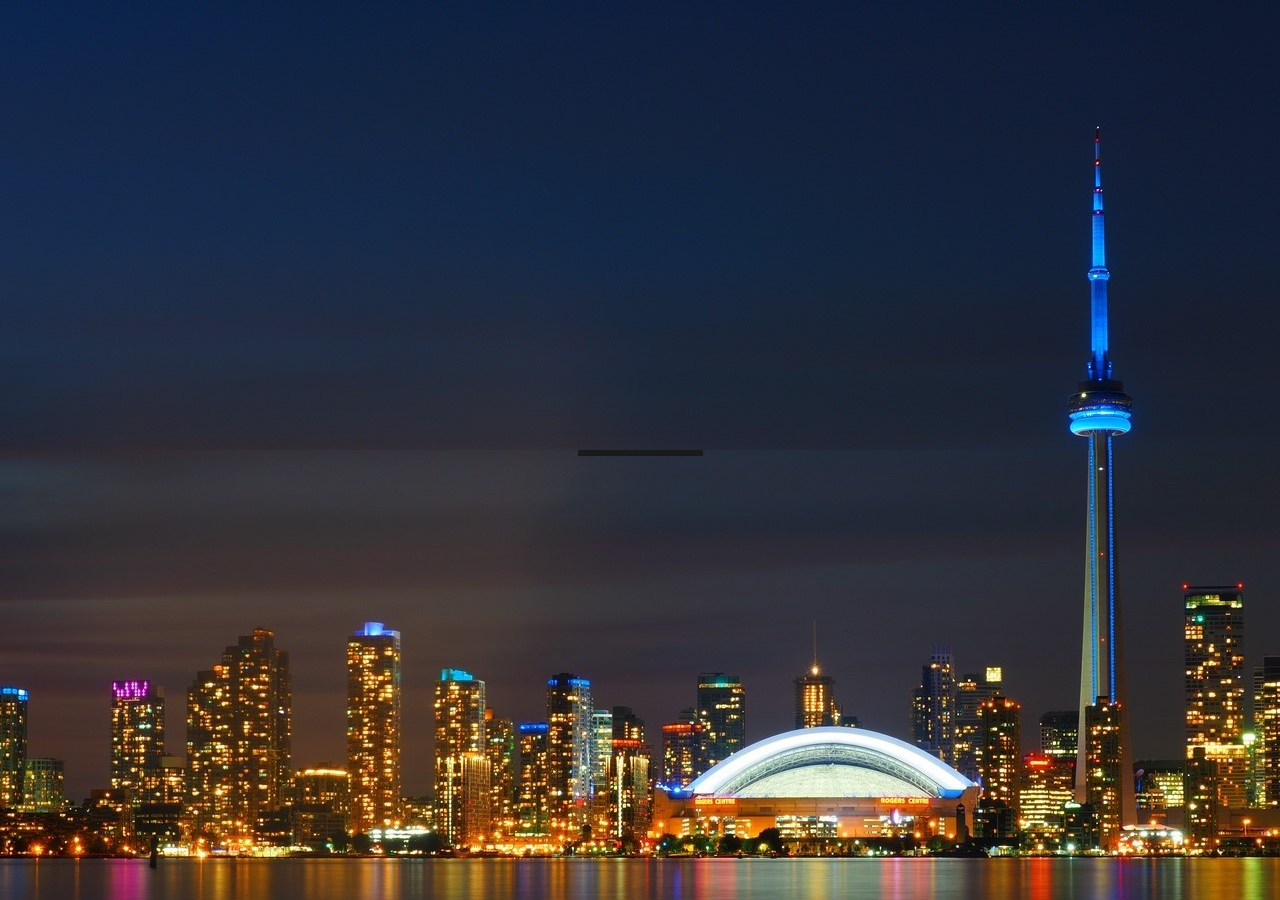
<file: experiencia.html>
<!doctype html>

<html lang="pt-br">

	<head>

	    <meta charset="utf-8">
       <meta http-equiv="X-UA-Compatible" content="IE=edge">
       <meta name="viewport" content="width=device-width, initial-scale=1">
		   <title>IT Company - BRASIL</title>
		<!--icone na guia-->
    <link rel="shortcut icon" href="img/logo-cloud.png" type="image/x-icon"/>
       <!--icone na guia-->
       
		  <!--<link rel="stylesheet" type="text/css"  href="style/splash.css" />-->
      <link rel="stylesheet" type="text/css"  href="style/animacao.css" />
		  <link href="bootstrap/css/bootstrap.min.css" rel="stylesheet">
  <script src="js/jquery-1.9.js"></script>
  <script src="js/animacao.js"></script>
      <!--Jquery-->
    
      
         <!--Jquery-->
            <!--Javascript-->
         <!--<script language="javascript" src="js/splashpage.js"></script>-->
            <!--Javascript-->

		  <meta charset="utf-8" /> <!-- Usar todos os sinais-->


		 <!-- HTML5 shim and Respond.js for IE8 support of HTML5 elements and media queries -->
    <!-- WARNING: Respond.js doesn't work if you view the page via file:// -->
    <!--[if lt IE 9]>
      <script src="https://oss.maxcdn.com/html5shiv/3.7.2/html5shiv.min.js"></script>
      <script src="https://oss.maxcdn.com/respond/1.4.2/respond.min.js"></script>
    <![endif]-->

	</head>
  
  <!--
     <div class="menu-scroll">
        <ul class="lista-menu">
            <li id="one" data-section="#home-section" class="liga"></li>
            <li id="two" data-section="#about-section" class="desliga"></li>
            <li id="three" data-section="#design-section" class="desliga"></li>
            <li id="four" data-section="#experience-section" class="desliga"></li>
            <li id="five" data-section="#video-section" class="desliga"></li>
            <li id="six" data-section="#our-section" class="desliga"></li>
            <li id="seven" data-section="#services-section" class="desliga"></li>
            <li id="eight" data-section="#testimonials-section" class="desliga"></li>
            <li id="nine" data-section="#technology-section" class="desliga"></li>
            <li id="ten" data-section="#contact-section" class="desliga"></li>
        </ul>

    </div>-->



		<body>

			<!--
  			  <nav class="navbar navbar-fixed-top navbar-inverse navbar-transparente ">
  			  
      				<div class="container-fluid">
        
        			<div class="navbar-header">
         				 <button type="button" class="navbar-toggle collapsed" 
               			data-toggle="collapse" data-target="#barra-navegacao">
           					   <span class="sr-only">Alternar Menu</span>
           					   <span class="icon-bar"></span>
           					   <span class="icon-bar"></span>
            			    	<span class="icon-bar"></span>
         				 </button>
         			 
         			 	  <a href="index.html" class="navbar-brand"> <span class="img-logo">IT Company</span> </a>
        			</div>

        			<div class="collapse navbar-collapse" id="barra-navegacao">

         			 <ul class="nav navbar-nav navbar-right ml-auto">
            			
            			<li> <a href="#">Página Inicial</a> </li>
            				  <li class="active"> <a href="#section-1">Serviços</a></li>
                 
            						<li class="active"> <a href="#carousel">Produtos</a> </li>
           							  <li> <a href="#">Clientes</a> </li>
          							  <li> <a href="#">Empresas</a> </li>
          						  
            						<li class="dropdown"> 
             							 <a href="#" class="dropdown-toggle" data-toggle="dropdown">
              							<p style="font-size: 25px"> 
              							   <span class="glyphicon glyphicon-user"></span>
              							</p>
              							</a> 
             								 <ul class="dropdown-menu">
                								<li> <a href="#">Editar</a> </li>
                								<li> <a href="#">Logout</a> </li>
              								</ul>
            						</li>
            					
          				</ul>

       				 </div>

     		 		</div>
   			 </nav>-->
        
  

              <!--============================SPLASH PAGE versao 1===================-->
              <!--<div class="load">
                <div class="splashlogo">
                    <span style="color: white;">IT</span><span style="color:#0174DF;">Company</span>
                </div>
                <div class="load-frame">
                  <div class="load1" id="load1"></div>
                  <div class="load2" id="load2"></div>
                  
                </div>
                
              </div>-->
              <!--======================================================================-->
              <!--============================SPLASH PAGE versao 2======================->
               <div class="page-container">
                <div class="ellipse-container">
                    <h2 class="greeting">ITCompany</h2>
                     <div class="ellipse ellipse_outer-thin"></div>
                     <div class="ellipse ellipse-orbit"></div>
                     <div class="ellipse ellipse_outer-thick"></div> 
                </div>
              </div>
              <--======================================================================-->
<div class="wrapper">
  <div class="up"></div>
  <div class="loading"></div>
  <div class="down"></div>
</div>

            <!--  
              <section>
                </br>
                </br>
                </br>
                </br>
                </br>
                </br>
                </br>
                </br>
                </br>
                </br>
                    </br>
                </br>
                </br>
                </br>
                </br>
                </br>
                </br>
                </br>
                </br>
                </br>
                    </br>
                </br>
                </br>
                </br>
                </br>
                </br>
                </br>
                </br>
                </br>
                </br>
                    </br>
                </br>
                </br>
                </br>
                </br>
                </br>
                </br>
                </br>
                </br>
                </br>
                    </br>
                </br>
                </br>
                </br>
                </br>
                </br>
                </br>
                </br>
                </br>
                </br>
              </section>


			<footer id="rodape">
			   	<div class="container">
					     <div class="row">
						      <div class="col-md-2">
							         <span class="img-logo2"> IT Company</span>
						      </div>
					           	<div class="col-md-2">
							             <h4> SOBRE A IT</h4>
								         <ul class="nav">
									             <li><a href="">Sobre</a></li>
								        	     <li><a href="">Empregos</a></li>
									             <li><a href="">Novidades</a></li>
									             <li><a href="">Produtos</a></li>
									             <li><a href=""></a></li>
								         </ul>
						
						           </div>
						          <div class="col-md-2">
							
							                 <h4> FALE CONOSCO</h4>
							             <ul class="nav">
									             <li><a href="">Entre em contato com a IT</a></li>
									             <li><a href="">Conheça nossos parceiros</a></li>
									             <li><a href="">Localize um revendedor</a></li>
								          </ul>
						          </div>
						          <div class="col-md-2">
					
							               <h4> TRABALHE CONOSCO</h4>
							                 <ul class="nav">
									
									                 <li><a href="">Buscar vagas de emprego</a></li>
									                 <li><a href="">Torne-se parceiro</a></li>
                                   <li><a href="">Contatos</a></li>
								              </ul>
						          </div>
						          <div class="col-md-4">
						
							               <ul class="nav">
									                 <li class="social"><a href=""><img src="img/facebook.png"></a></li>
									                 <li class="social"><a href=""><img src="img/instagram.png"></a></li>
									                 <li class="social"><a href=""><img src="img/twitter.png"></a></li>
								
								            </ul>
						         </div>
						
				      	</div>
					
				      </div>-->


				<!-- jQuery (necessary for Bootstrap's JavaScript plugins) -->
    			<script src="https://ajax.googleapis.com/ajax/libs/jquery/1.11.3/jquery.min.js"></script>
    			<!-- Include all compiled plugins (below), or include individual files as needed -->
    			<script src="bootstrap/js/bootstrap.min.js"></script>
		</body>

</html>
</file>
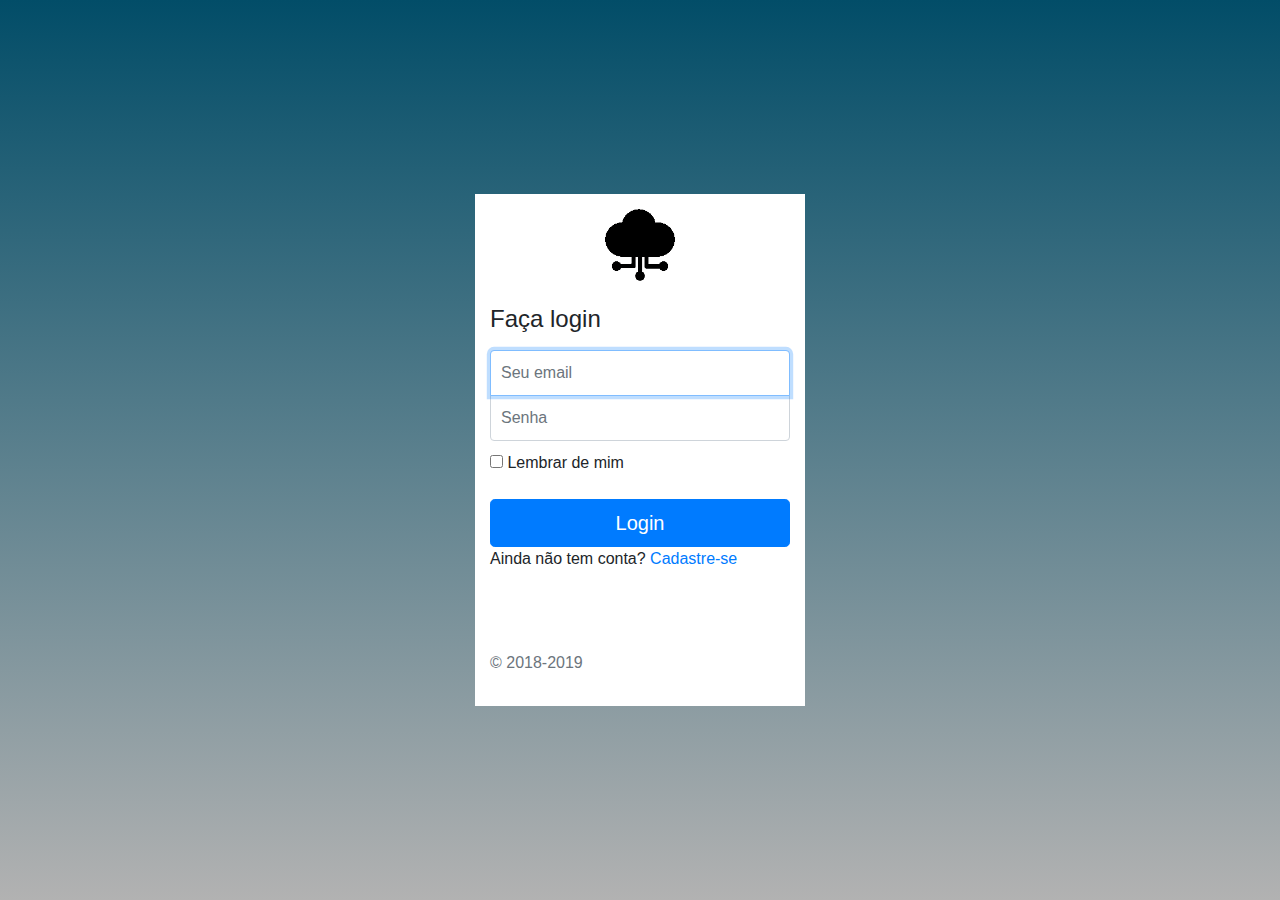
<file: login.html>
<!doctype html>

<html lang="pt-br">

	<head>

	    <meta charset="utf-8">
       <meta http-equiv="X-UA-Compatible" content="IE=edge">
       <meta name="viewport" content="width=device-width, initial-scale=1">
		   <title>IT Company - BRASIL</title>
		<!--icone na guia-->
        <link rel="shortcut icon" href="img/logo-cloud.png" type="image/x-icon"/>
       <!--icone na guia-->
       
		  <link rel="stylesheet" type="text/css"  href="style/login.css" />
		  <link href="bootstrap/css/bootstrap.min.css" rel="stylesheet">

      <!--Jquery-->
      <script src="https://code.jquery.com/jquery-3.3.1.js"></script>
         <!--Jquery-->
            <!--Javascript-->
         <!--<script language="javascript" src="js/splashpage.js"></script>-->
            <!--Javascript-->

		  <meta charset="utf-8" /> <!-- Usar todos os sinais-->


		 <!-- HTML5 shim and Respond.js for IE8 support of HTML5 elements and media queries -->
    <!-- WARNING: Respond.js doesn't work if you view the page via file:// -->
    <!--[if lt IE 9]>
      <script src="https://oss.maxcdn.com/html5shiv/3.7.2/html5shiv.min.js"></script>
      <script src="https://oss.maxcdn.com/respond/1.4.2/respond.min.js"></script>
    <![endif]-->

	</head>

		<body>
                <form class="form-signin">
                        <center><img class="mb-4" src="img/cloud-login.png" alt="" width="72" height="72"></center>
                        <h1 class="h4 mb-3 font-weight-normal">Faça login</h1>
                        <label for="inputEmail" class="sr-only">Endereço de email</label>
                        <input type="email" id="inputEmail" class="form-control" placeholder="Seu email" required="" autofocus="">
                        <label for="inputPassword" class="sr-only">Senha</label>
                        <input type="password" id="inputPassword" class="form-control" placeholder="Senha" required="">
                        <div class="checkbox mb-3">
                          <label>
                            <input type="checkbox" value="remember-me"> Lembrar de mim
                          </label>
                        </div>
                        <button class="btn btn-lg btn-primary btn-block" type="submit">Login</button>
                        <p class="link">
                                Ainda não tem conta?
                                <a href="#paracadastro">Cadastre-se</a> </p>
                        <p class="mt-5 mb-3 text-muted">© 2018-2019</p>
                      </form>
		
				<!-- jQuery (necessary for Bootstrap's JavaScript plugins) -->
    			<script src="https://ajax.googleapis.com/ajax/libs/jquery/1.11.3/jquery.min.js"></script>
    			<!-- Include all compiled plugins (below), or include individual files as needed -->
                <script src="bootstrap/js/bootstrap.min.js"></script>
                <!--
                <footer id="fw-footer" class="container pinned">
                        <nav id="fw-footer-nav">
                          <ul>
                            <li><a data-url="" href="" data-text="Termos_e_condicoes">Termos e condições</a></li>
                            <li><a data-url="" href="" data-text="privacidade">Privacidade</a></li>
                            <li><a data-url="" href="" data-text="cookies">Cookies</a></li>
                            <li><a data-url="" href="" data-text="marcas_comercias">Marcas comerciais</a></li>
                          </ul>
                        </nav>
                      </footer>-->
		</body>

</html>
</file>
<file: style/splash.css>
/*================================================Splash page versao 1================================================================================*/
/*.load{
  width:100%;
  height:100%;
  background:black;
  position: fixed;
  top:0;
  left: 0;
  z-index:1;
}
.splashlogo{
  width: 300px;
  height: 70px;
  margin: 150px auto 50px auto ;
  font-size: 50px;
  text-shadow: -1px 2px 2px #000 ;
  text-align:center;
  color: azure;
}
.load-frame{
  width: 70px;
  height: 70px;
  margin: auto;
  position: relative;

}
.load1, .load2{
  position: absolute;
  border: 5px solid transparent;
  border-radius: 50%;
}
.load1{
  width: 70px;
  height: 70px;
  border-top: 5px solid azure;
  border-bottom: 5px solid azure;
  animation: clockwisesoin 2s linear 3;
}

.load2{
  width: 60px;
  height: 60px;
  border-left: 5px solid #0174DF;
  border-right:5px solid #0174DF;
  top: 5px; 
  left: 5px;
  animation: anticlockwisesoin 2s linear 3;
}
@keyframes clockwisesoin{
  from {transform: rotate(0deg);}
  to {transform: rotate(360deg);}
}
@keyframes anticlockwisesoin{
  from {transform: rotate(0deg);}
  to {transform: rotate(-360deg);}
}

@keyframes fadeout{
  from {opacity: 1;}
  to {opacity: 0;}
}*/
/*==========================================================================================================================================*/
/*================================================Splash page versao 2======================================================================*/
.page-container{
  width: 100%;
  min-height: 100%;
  height: 100vh;
  background-image: url(../img/lampada2.jpeg);
  background-position: center; 
  background-repeat: no-repeat;
  overflow: hidden;
  display: table;
  font-family: "Monteserrant",sans-serif;
  color: white;#09389E;


}
.ellipse-container{
  width: 50rem;
  height:50rem;
  border-radius: 50%;
  margin: 0 auto;
  position: relative;
  top: 7rem;
}
.ellipse-container .greeting{
  position: relative;
  top: 10rem;
  left: -9rem;
  right: 0;
  margin: 0 auto;
  text-transform: uppercase;
  letter-spacing: 2rem;
  font-size: 8rem;
  font-weight: 400;
  opacity: .5;
}
.ellipse-container .greeting:after{
  content: '';
  width: .3rem;
  height: .3rem;
  border-radius: 50%;
  display: inline-block;
  background-color:#0C383E;
  position: relative;
  top: -0.65rem;
  left: -5.05rem;

}
/*Posição da ellipse*/
.ellipse{
  border-radius: 50%;
  position: absolute;
  /*top: 0;*/
  right: 28px;
  border-style: solid;

}
/*Aqui é definido a configuração do ellipse ao fundo o circulo atras*/
.ellipse_outer-thin {
    width: 100%;
    height: 100%;
    border-width: 1px;
    border-color: rgba(9,56,62,.3);
    animation: ellipseOrbit 15s ease-in-out infinite;

}
/*Aqui fica definido a img que deve aparecer no centro do ellipse */
.ellipse_outer-thin:after{
  content: "";
  background-image:url(../img/transfe.png); 
  background-repeat:no-repeat;
  background-position: center;
  top: 0;
  left: 0;
  right: 0;
  bottom: 0;
  color: #000;
  position: absolute;
  opacity: .3;

}

/*Aqui fica a parte de fora do ellipse. aqui fica toda configuração dela*/
.ellipse_outer-thick{
  width: 99.5%;
  height: 99.5%;
  border-color: #09383E transparent;
  border-width: 2px;
  transform: rotate(-45deg);
  animation: ellipseRotate 15s ease-in-out infinite;
}

/* orbita que deve ficar girando. aqui fica toda configuração dela*/
.ellipse-orbit{
  width: 2.5rem;
  height: 2.5rem;
  border-width: 2px;
  border-color: #09383E;
  /*top:5rem;*/
  right: 7.39rem;
  margin: 76px 0px 0px 0px;
  transform: rotate(40deg);
  animation: ellipseBola 15s ease-in-out infinite;
}
.ellipse-orbit:before{
  content: '';
  width: 0.7rem;
  height: 0.7rem;
  border-radius: 50%;
  display: inline-block;
  background-color: #09383E;
  margin: 0 auto;
  left: 0;
  right: 0;
  position: absolute;
  top: 50%;
  transform: translateY(-50%);



}


@keyframes ellipseRotate{
  0%{
      transform: rotate(-45deg);
    }
    100%{
      transform: rotate(-405deg);
    }
}

@keyframes ellipseOrbit{
  0%{
      transform: rotate(0deg);
    }
    100%{
      transform: rotate(360deg);
    }
}

@keyframes ellipseBola{
   0%{
      transform: rotate(0deg);
    }
    100%{
      transform: rotate(360deg);
    }
*/





/*==========================================================================================================================================*/
</file>
<file: style/animacao.css>
body,
	html {
	  height: 100%;
	  width: 100%;
	  padding: 0;
	  margin: 0;
	  overflow: hidden;
	}


	.wrapper {
	  width: 100%;
		height: 100%;
		min-height: 100%;
		background-image: url('../img/lampada2.jpeg');
		background-position: center; 
		background-repeat: no-repeat;
		overflow: hidden;
		display: table;
		font-family: "Monteserrant",sans-serif;
		color: white;#09389E;
	}
	
	.loading {
	  margin: 10% auto;
	  border-top: 6px solid #191b1a;
	  width: 125px;
	  position: absolute;
	  margin: 0 auto;
	  left: 0;
	  right: 0;
	  top: 50%;
	  z-index: 9999;
	}
	
	.spin {
	  -webkit-animation: spin 1s infinite linear;
	  -moz-animation: spin 2s infinite linear;
	  -ms-animation: spin 2s infinite linear;
	  -o-animation: spin 2s infinite linear;
	  animation: spin 1s infinite linear;
	}
	
	@keyframes "spin" {
	  from {
	    -webkit-transform: rotate(0deg);
	    -moz-transform: rotate(0deg);
	    -o-transform: rotate(0deg);
	    -ms-transform: rotate(0deg);
	    transform: rotate(0deg);
	  }
	  to {
	    -webkit-transform: rotate(360deg);
	    -moz-transform: rotate(360deg);
	    -o-transform: rotate(360deg);
	    -ms-transform: rotate(360deg);
	    transform: rotate(360deg);
	  }
	}
	
	@-moz-keyframes spin {
	  from {
	    -moz-transform: rotate(0deg);
	    transform: rotate(0deg);
	  }
	  to {
	    -moz-transform: rotate(360deg);
	    transform: rotate(360deg);
	  }
	}
	
	@-webkit-keyframes "spin" {
	  from {
	    -webkit-transform: rotate(0deg);
	    transform: rotate(0deg);
	  }
	  to {
	    -webkit-transform: rotate(360deg);
	    transform: rotate(360deg);
	  }
	}
	
	@-ms-keyframes "spin" {
	  from {
	    -ms-transform: rotate(0deg);
	    transform: rotate(0deg);
	  }
	  to {
	    -ms-transform: rotate(360deg);
	    transform: rotate(3670deg);
	  }
	}
	
	@-o-keyframes "spin" {
	  from {
	    -o-transform: rotate(0deg);
	    transform: rotate(0deg);
	  }
	  to {
	    -o-transform: rotate(360deg);
	    transform: rotate(360deg);
	  }
	}
	
	.class {
	  -webkit-animation: none;
	  -moz-animation: none;
	  -o-animation: none;
	  animation: none;
	}
	
	.up {
		background-image: url('../img/toronto.jpg');
	  width: 100%;
	  height: 50%;
	  position: absolute;
		top: 0;
		/*background-size: cover;*/
		background-position: top center;
		background-repeat: no-repeat;
		
	}
	
	.down {
		background-image: url('../img/toronto-down.jpg');
	  width: 100%;
	  height: 50%;
	  position: absolute;
		bottom: 0;
		/*background-size: cover;*/
		background-position: top center;
		background-repeat: no-repeat;
	
	}
	
	.left-text-con,
	.right-text-con {
	  position: absolute;
	  width: 50%;
	  height: auto;
	  top: 35%;
	}
	
	.left-text-con {
	  left: -50%;
	  text-align: right;
	  margin-right: 10px;
	}
	
	.right-text-con {
	  right: -50%;
	}
	
	.text {
	  color: #34495e;
	  font-size: 4em;
	  margin: 0 auto;
	}
	
	@media (max-height: 300px) {
	  .text {
	    font-size: 3em;
	  }
	  .left-text-con,
	  .right-text-con {
	    top: 20%;
	  }
	}

.anchor-user {
  font-size: 3em;
  position: relative;
  bottom: 0;
  right: 20px;
  color: #000;
}

.anchor-user:hover {
  color: #039be5;;
    -webkit-transition: color .5s ease;
     -moz-transition: color .5s ease;
      -ms-transition: color .5s ease;
       -o-transition: color .5s ease;
          transition: color .5s ease;
}


@media (max-width: 768px) {
	
	.up{
		background-image: url('../img/toronto.jpg');
	
	}
	
	}
	
	@media (max-width: 768px) {
	.down {
		background-image: url('../img/toronto.jpg');
		background-size:cover;
	}
}

@media (max-width: 768px) {
	.wrapper {
		background-image: url('../img/lampada2.jpeg');
		background-size:cover;
		background-position: top center;
	}
}
</file>
<file: style/login.css>
html,
body {
  height: 100%;
  background: linear-gradient(to bottom, #024d68, #b2b2b2) no-repeat center center fixed;
}

body {
    display: -ms-flexbox;
    display: flex;
    -ms-flex-align: center;
    align-items: center;
    padding-top: 40px;
    padding-bottom: 40px;
    background-color: #f5f5f5;
  }
  
  .form-signin {
    width: 100%;
    max-width: 330px;
    padding: 15px;
    margin: auto;
    background: white;
  }
  .form-signin .checkbox {
    font-weight: 400;
  }
  .form-signin .form-control {
    position: relative;
    box-sizing: border-box;
    height: auto;
    padding: 10px;
    font-size: 16px;
  }
  .form-signin .form-control:focus {
    z-index: 2;
  }
  .form-signin input[type="email"] {
    margin-bottom: -1px;
    border-bottom-right-radius: 0;
    border-bottom-left-radius: 0;
  }
  .form-signin input[type="password"] {
    margin-bottom: 10px;
    border-top-left-radius: 0;
    border-top-right-radius: 0;
  }
</file>
